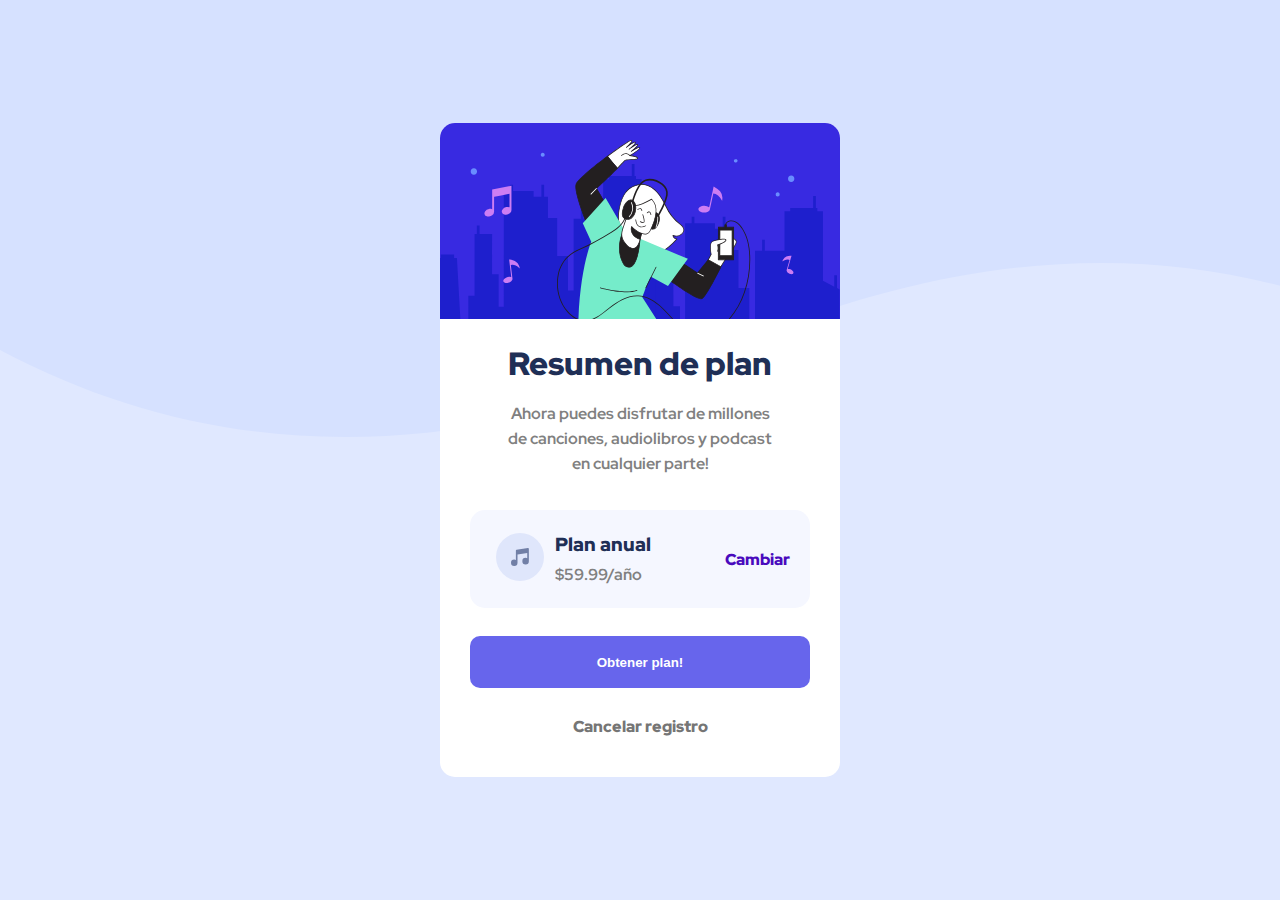
<file: index.html>
<!DOCTYPE html>
<html lang="es-419">
<head>
    <meta charset="UTF-8">
    <meta http-equiv="X-UA-Compatible" content="IE=edge">
    <meta name="viewport" content="width=device-width, initial-scale=1.0">
    <title>Suscripción</title>
    <link rel="shortcut icon" href="images/favicon-32x32.png">
    <link href='https://fonts.googleapis.com/css?family=Red Hat Display' rel='stylesheet'>
    <link rel="stylesheet" href="styles.css">
</head>
<body>
    <div class="container">
        <div class="card">
            <div class="top">
                <img src="images/illustration-hero.svg">
            </div>
            <div class="text">
                <div class="textD">
                    <h1>Resumen de plan</h1>
                    <br/>
                    <p>Ahora puedes disfrutar de millones de canciones, audiolibros y podcast en cualquier parte!</p>
                </div>
                
            </div>
            <div class="plan">
                <div class="planChild">
                        <div class="musicIcon">
                            <img src="images/icon-music.svg" alt="">
                        </div>
                        <div class="description">
                            <h3>Plan anual</h3>
                            <p>$59.99/año</p>
                        </div>
                        <div class="change">
                            <a href="#">Cambiar</a>
                        </div>
                </div>
            </div>
            <div class="button">
                <input type="button" name="payment" value="Obtener plan!"/>
            </div>
            <div class="cancel">
                <a href="#">Cancelar registro</a>
            </div>

        </div>
    </div>
</body>
</html>
</file>
<file: styles.css>
* {
    padding: 0;
    margin: 0;
    box-sizing: border-box;

}

body {
    background: hsl(225, 100%, 94%) url('images/pattern-background-desktop.svg');
    background-repeat: no-repeat;
    font-family: 'Red Hat Display';
    width: 100%;

}

a {
    text-decoration: none;
}

.container {
    width: 100%;
    height: 100vh;
    padding: 10vmax 0;
    align-items: center;
    display: flex;
    justify-content: center;

}

.card {
    background-color: white;
    width: 400px;
    height: 90%;
    min-height: 654px;
    max-height: 654px;

    display: flex;
    flex-direction: column;
    justify-content: space-between;
    border-radius: 15px;
    text-align: center;
    position: absolute;
    margin: auto;
}
    
@media screen and (max-width: 376px) {
    .card {
        background-color: white;
        width: 330px;
        height: 90%;
        display: flex;
        flex-direction: column;
        justify-content: space-between;
        border-radius: 15px;
        text-align: center;
        position: absolute;
        margin: auto;
    }
    
    }


.top {
    width: 100%;
    border-top-left-radius: 15px;
    border-top-right-radius: 15px;
}
.top img{
    width: 100%;
    border-top-left-radius: 15px;
    border-top-right-radius: 15px;
}

.text{
    align-items: center;
    display: flex;
    justify-content: center;
    height: 20%;
    line-height : 25px;

}

.textD{
    width: 70%;
    height: 100%;
}
@media screen and (max-width: 376px) {
    .textD{
        width: 90%;
        height: 100%;
    }
}

.textD h1{
    color: hsl(223, 47%, 23%);
    font-weight: 900;

}
.textD p{
    color: hsl(0, 0%, 50%);
    font-weight: 700;

}

.plan {
    align-items: center;
    display: flex;
    justify-content: center;
    height: 15%;
}
.planChild {
    width: 85%;
    height: 100%;
    border-radius: 15px;
    background-color: hsl(225, 100%, 98%);
    display: grid;
    grid-template-columns: 20% 55% 20%;
    padding: 5%;
    align-items: center;
    gap: 5px;
}
.description{
    text-align: left;
    line-height : 30px;
}

.description h3{
    color: hsl(223, 47%, 23%);
    font-weight: 900;
}
.description p{
    color: hsl(0, 0%, 50%);
    font-weight: 700;
}
.change a{
    font-weight: 900;
    color: hsl(261, 90%, 39%);

}
.change a:hover{
    color: hsl(241, 78%, 66%);

}


.button {
    height: 8%;
}
.button input{
    height: 100%;
    width: 85%;
    border-radius: 10px;
    border: none;
    background-color: hsl(241, 78%, 66%);
    color: white;
    font-weight: 900;
    cursor: pointer;

}

.button input:hover{
    box-shadow: 0 8px 16px 0 rgba(0,0,0,0.2), 0 6px 20px 0 rgba(0,0,0,0.19);

}

.cancel {
    margin-bottom: 10%;
}
.cancel a{
    color: hsl(240, 0%, 46%);
    font-weight: 900;
}

.cancel a:hover{
    color: hsl(223, 47%, 23%);
}
</file>
